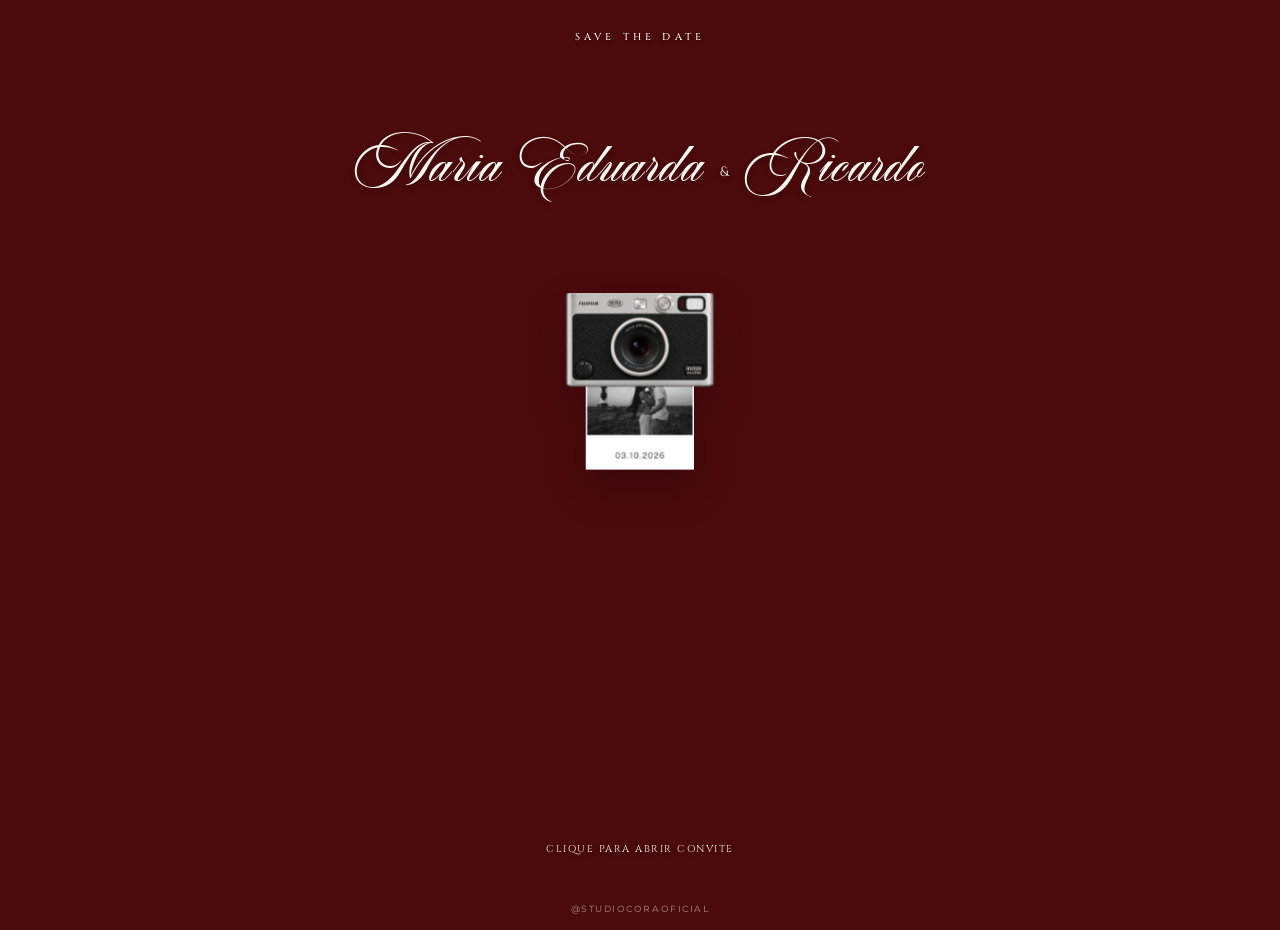
<file: index.html>
<!doctype html>
<html lang="pt-BR">
  <head>
    <meta charset="UTF-8" />
    <meta name="viewport" content="width=device-width, initial-scale=1.0, viewport-fit=cover" />
    <meta name="theme-color" content="#60010C" />
    <meta name="description" content="Jantar de Noivado de Maria Eduarda e Ricardo" />
    <meta property="og:type" content="website" />
    <meta property="og:title" content="Jantar de Noivado - Maria Eduarda e Ricardo" />
    <meta property="og:description" content="Clique para abrir o convite" />
    <meta property="og:image" content="assets/link-cover.jpg" />
    <meta property="og:image:width" content="1024" />
    <meta property="og:image:height" content="768" />
    <meta name="twitter:card" content="summary_large_image" />
    <meta name="twitter:title" content="Jantar de Noivado - Maria Eduarda e Ricardo" />
    <meta name="twitter:description" content="Clique para abrir o convite" />
    <meta name="twitter:image" content="assets/link-cover.jpg" />
    <title>Save the date · Maria Eduarda &amp; Ricardo</title>
    <link rel="preconnect" href="https://fonts.googleapis.com" />
    <link rel="preconnect" href="https://fonts.gstatic.com" crossorigin />
    <link href="https://fonts.googleapis.com/css2?family=Cinzel:wght@400;500;600&family=Montserrat:wght@400;500&display=swap" rel="stylesheet" />
    <link rel="stylesheet" href="style.css" />
  </head>
  <body>
    <main class="invitation" id="invitation" aria-label="Save the date de Maria Eduarda e Ricardo">
      <section class="cover" id="cover" aria-label="Capa do convite">
        <div class="cover__glow" aria-hidden="true"></div>
        <p class="eyebrow">save the date</p>
        <h1 class="names names--cover">Maria Eduarda <span>&amp;</span> Ricardo</h1>
        <div class="machine" aria-hidden="true">
          <img class="frame-animation" src="assets/frame-animation.svg" alt="" loading="eager" fetchpriority="high" />
        </div>
        <button class="open-button" id="openButton" type="button" aria-label="Clique para abrir convite">clique para abrir convite</button>
      </section>
      <section class="details" id="details" aria-label="Detalhes do jantar de noivado">
        <div class="paperwork">
          <article class="save-card">
            <p class="save-card__tiny">JANTAR DE NOIVADO</p>
            <img src="assets/main-couple.png" alt="Maria Eduarda e Ricardo" />
            <div class="save-card__title"><span>SAVE</span> <small>THE</small> <span>DATE</span></div>
            <p class="save-card__names">MARIA EDUARDA &amp; RICARDO</p>
          </article>
          <article class="letter-card">
            <p class="letter-card__cinzel">convidamos vocês para nosso</p>
            <p class="letter-card__script">Jantar de Noivado</p>
            <p class="letter-card__date">03 de outubro de 2026 às 20h</p>
            <address class="letter-card__address">
              Residencial Torre Del Greco <br>
              Rua Industrial Leopoldo Schmalz, 50<br />
              Sete de Setembro<br />
              Gaspar, SC
            </address>
            <a class="directions-button" href="https://www.google.com/maps/dir/?api=1&amp;destination=R.%20Industrial%20L.%20Schmalz%2C%2050%20-%20Sete%20de%20Setembro%2C%20Gaspar%20-%20SC%2C%2089114-742" target="_blank" rel="noopener">como chegar</a>
            <p class="letter-card__rsvp">confirmar presença até <br> 03 de setembro</p>
          </article>
          <img class="detail-strip" src="assets/photobooth.png" alt="Fotos de Maria Eduarda e Ricardo" />
          
          <img class="envelope" src="assets/envelope.png" alt="Envelope do convite" />
        </div>
      </section>
    </main>
    <footer class="site-credit" aria-label="Instagram do Studio Cora">
      <a href="https://www.instagram.com/studiocoraoficial/" target="_blank" rel="noopener">@STUDIOCORAOFICIAL</a>
    </footer>
    <script src="script.js"></script>
  </body>
</html>
</file>
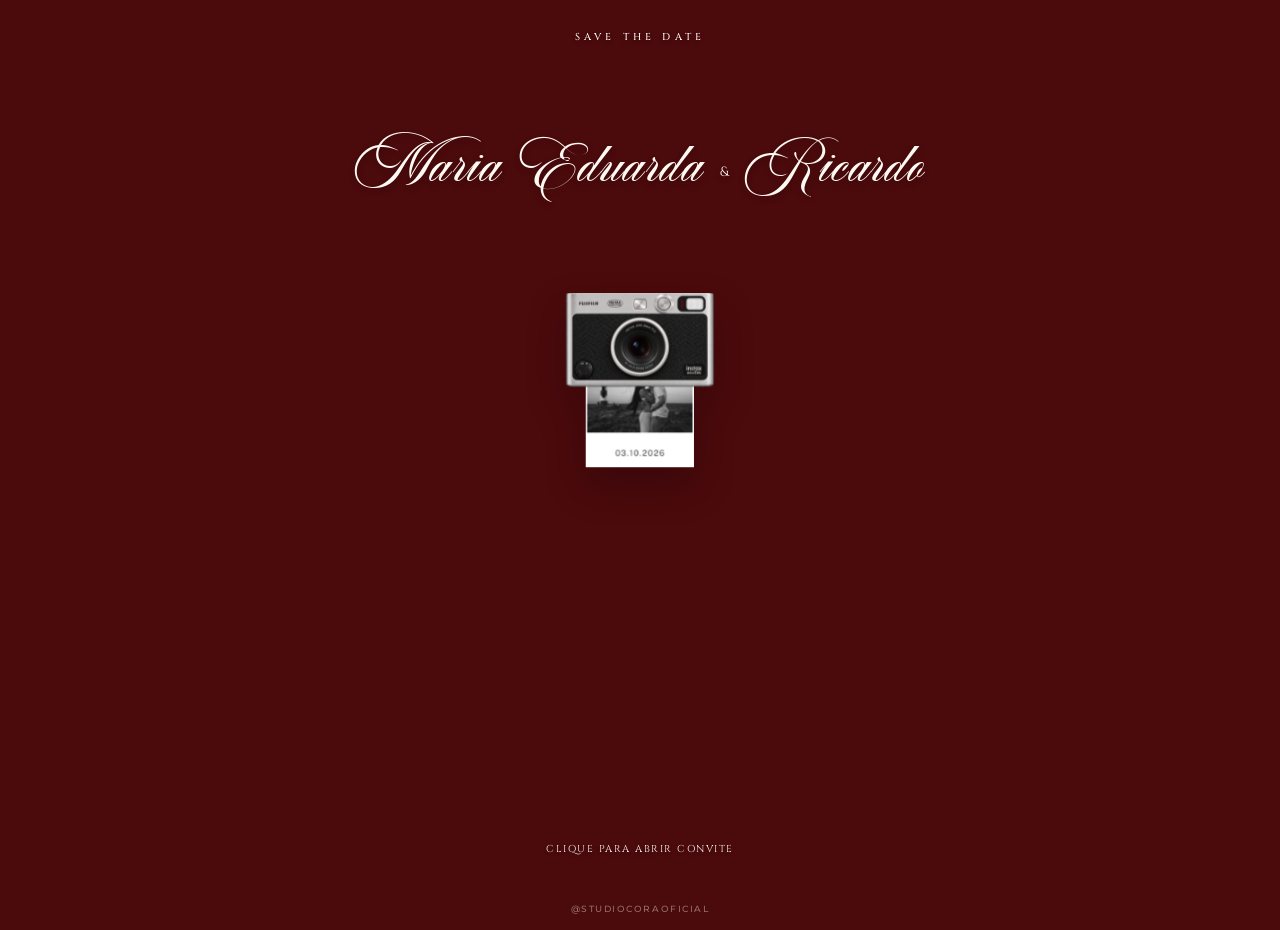
<file: convite-mr/index.html>
<!doctype html>
<html lang="pt-BR">
  <head>
    <meta charset="UTF-8" />
    <meta name="viewport" content="width=device-width, initial-scale=1.0, viewport-fit=cover" />
    <meta name="theme-color" content="#60010C" />
    <meta name="description" content="Jantar de Noivado de Maria Eduarda e Ricardo" />
    <meta property="og:type" content="website" />
    <meta property="og:title" content="Jantar de Noivado - Maria Eduarda e Ricardo" />
    <meta property="og:description" content="Clique para abrir o convite" />
    <meta property="og:image" content="assets/link-cover.jpg" />
    <meta property="og:image:width" content="1024" />
    <meta property="og:image:height" content="768" />
    <meta name="twitter:card" content="summary_large_image" />
    <meta name="twitter:title" content="Jantar de Noivado - Maria Eduarda e Ricardo" />
    <meta name="twitter:description" content="Clique para abrir o convite" />
    <meta name="twitter:image" content="assets/link-cover.jpg" />
    <title>Save the date · Maria Eduarda &amp; Ricardo</title>
    <base href="../" />
    <link rel="preconnect" href="https://fonts.googleapis.com" />
    <link rel="preconnect" href="https://fonts.gstatic.com" crossorigin />
    <link href="https://fonts.googleapis.com/css2?family=Cinzel:wght@400;500;600&family=Montserrat:wght@400;500&display=swap" rel="stylesheet" />
    <link rel="stylesheet" href="style.css" />
  </head>
  <body>
    <main class="invitation" id="invitation" aria-label="Save the date de Maria Eduarda e Ricardo">
      <section class="cover" id="cover" aria-label="Capa do convite">
        <div class="cover__glow" aria-hidden="true"></div>
        <p class="eyebrow">save the date</p>
        <h1 class="names names--cover">Maria Eduarda <span>&amp;</span> Ricardo</h1>
        <div class="machine" aria-hidden="true">
          <img class="frame-animation" src="assets/frame-animation.svg" alt="" loading="eager" fetchpriority="high" />
        </div>
        <button class="open-button" id="openButton" type="button" aria-label="Clique para abrir convite">clique para abrir convite</button>
      </section>
      <section class="details" id="details" aria-label="Detalhes do jantar de noivado">
        <div class="paperwork">
          <article class="save-card">
            <p class="save-card__tiny">JANTAR DE NOIVADO</p>
            <img src="assets/main-couple.png" alt="Maria Eduarda e Ricardo" />
            <div class="save-card__title"><span>SAVE</span> <small>THE</small> <span>DATE</span></div>
            <p class="save-card__names">MARIA EDUARDA &amp; RICARDO</p>
          </article>
          <article class="letter-card">
            <p class="letter-card__cinzel">convidamos vocês para nosso</p>
            <p class="letter-card__script">Jantar de Noivado</p>
            <p class="letter-card__date">03 de outubro de 2026 às 20h</p>
            <address class="letter-card__address">
              Residencial Torre Del Greco <br>
              Rua Industrial Leopoldo Schmalz, 50<br />
              Sete de Setembro<br />
              Gaspar, SC
            </address>
            <a class="directions-button" href="https://www.google.com/maps/dir/?api=1&amp;destination=R.%20Industrial%20L.%20Schmalz%2C%2050%20-%20Sete%20de%20Setembro%2C%20Gaspar%20-%20SC%2C%2089114-742" target="_blank" rel="noopener">como chegar</a>
            <p class="letter-card__rsvp">DRESS CODE: <b>ALL BLACK</b></p>
          </article>
          <img class="detail-strip" src="assets/photobooth.png" alt="Fotos de Maria Eduarda e Ricardo" />
          
          <img class="envelope" src="assets/envelope.png" alt="Envelope do convite" />
        </div>
      </section>
    </main>
    <footer class="site-credit" aria-label="Instagram do Studio Cora">
      <a href="https://www.instagram.com/studiocoraoficial/" target="_blank" rel="noopener">@STUDIOCORAOFICIAL</a>
    </footer>
    <script src="script.js"></script>
  </body>
</html>
</file>
<file: style.css>
@font-face {
  font-family: "Aston Script";
  src: url("assets/fonts/Aston%20Script.ttf") format("truetype");
  font-weight: 400;
  font-style: normal;
  font-display: swap;
}

:root {
  --wine: #4b0a0c;
  --wine-dark: #3f0709;
  --cream: #fff9f3;
  --gold: #d7ae66;
  --script: "Aston Script", "Brittany Signature", "Segoe Script", cursive;
  --serif: "Cinzel", Georgia, serif;
  --sans: "Montserrat", Arial, sans-serif;
}

* {
  box-sizing: border-box;
}

html,
body {
  min-height: 100%;
}

body {
  margin: 0;
  color: var(--cream);
  background: var(--wine);
  font-family: var(--serif);
  overflow-x: hidden;
  overflow-y: auto;
}

button {
  font: inherit;
}

.invitation {
  position: relative;
  min-height: 100svh;
  overflow: hidden;
  background: var(--wine);
}

.invitation.is-open {
  overflow: visible;
}

.site-credit {
  display: flex;
  align-items: center;
  justify-content: center;
  padding: 4px 20px max(14px, env(safe-area-inset-bottom));
  background: var(--wine);
}

.invitation.is-open + .site-credit {
  margin-top: clamp(68px, 12svh, 128px);
}

.site-credit a {
  color: rgba(255, 249, 243, .42);
  font-family: var(--sans);
  font-size: clamp(7px, 1.35vw, 8.5px);
  font-weight: 500;
  letter-spacing: .18em;
  line-height: 1.4;
  text-align: center;
  text-decoration: none;
}

.cover,
.details {
  position: absolute;
  inset: 0;
  display: flex;
  flex-direction: column;
  align-items: center;
  text-align: center;
  padding: max(3vh, 22px) 18px 18px;
  transition: opacity .8s ease, transform .8s ease, visibility .8s;
}

.cover {
  z-index: 2;
  justify-content: space-between;
}

.details {
  z-index: 1;
  justify-content: center;
  opacity: 0;
  visibility: hidden;
  transform: scale(1.035);
  overflow: hidden;
  padding-left: 10px;
  padding-right: 10px;
}

.invitation.is-open .cover {
  opacity: 0;
  visibility: hidden;
  transform: scale(.97);
}

.invitation.is-open .details {
  opacity: 1;
  visibility: visible;
  transform: scale(1);
}

.cover__glow {
  position: absolute;
  width: 90vw;
  height: 90vw;
  max-width: 430px;
  max-height: 430px;
  top: 30%;
  left: 50%;
  transform: translate(-50%, -50%);
  display: none;
}

.eyebrow {
  position: relative;
  margin-top: 24px;
  letter-spacing: .42em;
  text-transform: uppercase;
  font-size: 10px;
  font-weight: 500;
  opacity: .88;
  text-shadow: 0 2px 4px rgba(20, 0, 3, .32);
}

.names {
  position: relative;
  margin: 0;
  font-family: var(--script);
  font-weight: 400;
  line-height: .9;
  letter-spacing: .01em;
  text-shadow: 0 3px 6px rgba(20, 0, 3, .28);
}

.names span {
  font-family: var(--serif);
  font-size: .35em;
  vertical-align: middle;
  margin: 0 .09em;
}

.names--cover {
  width: 100%;
  font-size: clamp(21px, 4vw, 66px);
  margin-top: -18px;
  white-space: nowrap;
}

.machine {
  position: relative;
  width: min(84vw, 465px, 45svh);
  aspect-ratio: 1047 / 1625;
  margin: -6px 0 0;
}

.frame-animation {
  display: block;
  width: 100%;
  height: 100%;
  object-fit: contain;
  image-rendering: auto;
  filter: drop-shadow(0 18px 18px rgba(18, 0, 4, .28));
  opacity: 1;
}

@keyframes print {

  0%,
  16% {
    transform: translate(-50%, -112%);
    opacity: 0;
  }

  26% {
    transform: translate(-50%, -76%);
    opacity: 1;
  }

  38% {
    transform: translate(-50%, -76%);
    opacity: 1;
  }

  50% {
    transform: translate(-50%, 10%);
    opacity: 1;
  }

  62% {
    transform: translate(-50%, 10%);
    opacity: 1;
  }

  78% {
    transform: translate(-50%, 120%);
    opacity: 1;
  }

  90%,
  100% {
    transform: translate(-50%, 132%);
    opacity: 0;
  }
}

.open-button,
.back-button {
  position: relative;
  color: var(--cream);
  background: transparent;
  border: 0;
  cursor: pointer;
}

.open-button {
  display: flex;
  align-items: center;
  padding: 12px 20px 4px;
  text-transform: uppercase;
  letter-spacing: .15em;
  font-size: 10px;
  text-shadow: 0 2px 4px rgba(20, 0, 3, .32);
}

.paperwork {
  position: relative;
  width: min(94vw, 440px);
  height: min(88vh, 650px);
  min-height: 560px;
}

.save-card,
.letter-card {
  position: absolute;
  color: #252022;
  background: #f8f3ec;
  box-shadow: 0 14px 20px rgba(27, 0, 3, .32);
}

.save-card {
  --rotation: -7deg;
  z-index: 3;
  top: 3%;
  width: 88%;
  aspect-ratio: 1.42;
  padding: 2% 2% 4%;
  opacity: 0;
}

.save-card img {
  display: block;
  width: 100%;
  height: 80%;
  object-fit: cover;
  object-position: center;
  filter: grayscale(1) contrast(.98);
}

.save-card__tiny {
  margin: 0 0 3%;
  font-size: clamp(5px, 1.5vw, 8px);
  letter-spacing: .12em;
  text-align: center;
}

.save-card__title {
  position: absolute;
  top: 39%;
  left: 8%;
  right: 8%;
  display: flex;
  align-items: baseline;
  justify-content: center;
  color: #fbf7f0;
  font-family: Georgia, serif;
  font-size: clamp(22px, 7vw, 36px);
  letter-spacing: -.06em;
  text-shadow: none;
}

.save-card__title small {
  font-size: .3em;
  margin-right: 4px;
  margin-left: 8px;
  letter-spacing: .12em;
}

.save-card__names {
  margin: 3% 0 0;
  font-size: clamp(6px, 1.7vw, 9px);
  letter-spacing: .14em;
  text-align: center;
}

.letter-card {
  --rotation: 5deg;
  z-index: 2;
  top: 33%;
  left: 11%;
  width: 98%;
  min-height: 320px;
  padding: 8% 8% 6%;
  transform: rotate(5deg);
  opacity: 0;
  background-color: #f6f0e6;
  background-image:
    radial-gradient(circle at 18% 22%, rgba(255, 255, 255, .42) 0 1px, transparent 1.5px),
    radial-gradient(circle at 74% 68%, rgba(151, 126, 101, .08) 0 1px, transparent 1.6px),
    radial-gradient(ellipse at 50% 0%, rgba(255, 255, 255, .32), transparent 62%),
    linear-gradient(112deg, rgba(126, 101, 77, .035), transparent 28%, rgba(255, 255, 255, .18) 64%, rgba(126, 101, 77, .025));
  background-size: 17px 19px, 23px 25px, 100% 100%, 100% 100%;
}

.letter-card__cinzel {
  margin: 34px 0 0;
  font-family: var(--serif);
  font-size: clamp(9px, 2.8vw, 15px);
  letter-spacing: -.045em;
  text-align: center;
}

.letter-card__script {
  margin: 16px 0 16px;
  color: #843c48;
  font-family: var(--script);
  line-height: 1.05;
  text-align: center;
  white-space: nowrap;
}

.letter-card__date {
  margin: 12px 0 0;
  font-family: var(--serif);
  font-size: clamp(10px, 2.7vw, 18px);
  font-weight: 700;
  letter-spacing: -.025em;
  line-height: 1.3;
  text-align: center;
}

.letter-card__date span,
.letter-card__date small {
  display: block;
  font-size: .9em;
  letter-spacing: -.015em;
}

.letter-card__date small {
  margin-top: 3px;
  text-transform: lowercase;
}

.letter-card__address {
  margin: 11px 0 0;
  font-family: var(--serif);
  font-size: clamp(6px, 1.65vw, 9px);
  font-style: normal;
  font-weight: 500;
  letter-spacing: .025em;
  line-height: 1.45;
  text-align: center;
  text-transform: uppercase;
}

.directions-button {
  display: inline-flex;
  align-items: center;
  justify-content: center;
  margin-top: 11px;
  padding: 6px 15px 5px;
  color: #843c48;
  border: 1px solid rgba(132, 60, 72, .78);
  border-radius: 3px;
  background: transparent;
  font-family: var(--serif);
  font-size: clamp(7px, 1.9vw, 10px);
  font-weight: 600;
  letter-spacing: .14em;
  line-height: 1;
  text-decoration: none;
  text-transform: uppercase;
}

.letter-card__rsvp {
  margin: 10px 0 0;
  color: rgba(37, 32, 34, .75);
  font-family: var(--serif);
  font-size: clamp(7px, 1.9vw, 10px);
  font-weight: 500;
  letter-spacing: .04em;
  line-height: 1.35;
  text-align: center;
  text-transform: lowercase;
}

.detail-strip {
  --rotation: 8deg;
  position: absolute;
  z-index: 4;
  left: 75%;
  top: 55%;
  width: 30%;
  filter: grayscale(1) contrast(.96) drop-shadow(0 12px 8px rgba(27, 0, 3, .55));
  transform: rotate(8deg);
  opacity: 0;
}

.envelope {
  position: absolute;
  z-index: 1;
  left: 2%;
  top: 55%;
  width: 92%;
  filter: sepia(.16) saturate(1.08) hue-rotate(342deg) drop-shadow(0 13px 9px rgba(27, 0, 3, .42));
  transform: rotate(-4deg);
  opacity: 0;
}

.heart-charm {
  --rotation: 16deg;
  position: absolute;
  z-index: 5;
  right: 1%;
  top: 36%;
  width: 82px;
  height: 82px;
  transform: rotate(16deg);
  filter: drop-shadow(0 8px 5px rgba(20, 0, 3, .5));
  opacity: 0;
}

.heart-charm span {
  display: grid;
  place-items: center;
  height: 100%;
  color: #d7d6d0;
  font-size: 65px;
  line-height: 1;
  -webkit-text-stroke: 2px #d7d6d0;
}

.detail-date {
  position: absolute;
  z-index: 6;
  top: 76%;
  left: 0;
  right: 0;
  margin: 25px 20px;
  color: #fff;
  font-family: var(--script);
  letter-spacing: .01em;
  text-align: center;
  opacity: 0;
}

@keyframes cardIn {
  from {
    opacity: 0;
    transform: translateY(24px) rotate(var(--rotation, 0deg));
  }

  to {
    opacity: 1;
    transform: translateY(0) rotate(var(--rotation, 0deg));
  }
}

.invitation.is-open .save-card {
  animation: cardIn .85s .15s both;
}

.invitation.is-open .letter-card {
  animation: cardIn .85s .45s both;
}

.invitation.is-open .detail-strip {
  animation: cardIn .85s .75s both;
}

.invitation.is-open .envelope {
  animation: cardIn .85s .9s both;
}

.invitation.is-open .heart-charm {
  animation: cardIn .85s 1s both;
}

.invitation.is-open .detail-date {
  --rotation: 0deg;
  animation: cardIn .85s 1.25s both;
}

@keyframes fadeUp {
  from {
    opacity: 0;
    transform: translateY(13px);
  }

  to {
    opacity: 1;
    transform: translateY(0);
  }
}

.cover>.eyebrow {
  animation: fadeUp 1s .2s both;
}

.cover>.names--cover {
  animation: fadeUp 1s .65s both;
}

.cover>.machine {
  animation: fadeUp 1.15s 0s both;
}

.cover>.open-button {
  animation: fadeUp 1s 1.65s both;
}

@media (min-width: 600px) {

  .cover,
  .details {
    padding-top: 30px;
    padding-bottom: 36px;
  }

  .eyebrow {
    margin-top: 0;
  }

  .names--cover {
    font-size: clamp(24px, 3vw, 54px);
    margin-top: 12px;
  }

  .machine {
    width: 292px;
    height: 453px;
    flex: 0 0 453px;
    margin-top: 24px;
  }

  .open-button {
    margin-bottom: 4px;
  }

  .paperwork {
    width: min(82vw, 760px);
    height: min(82vh, 620px);
    min-height: 0;
  }

  .save-card {
    top: 4%;
    left: 4%;
    right: auto;
    width: 48.6%;
  }

  .letter-card {
    top: 38%;
    left: 29%;
    width: 48%;
    min-height: 270px;
    padding: 5% 6% 5%;
  }

  .letter-card__cinzel {
    margin-top: 24px;
  }

  .letter-card__date {
    font-size: clamp(10px, 1.65vw, 14px);
  }

  .detail-strip {
    left: 74%;
    top: 30%;
    width: 18%;
  }

  .envelope {
    left: 15%;
    top: 57%;
    width: 44%;
  }
}

@media (max-width: 599px) {
  .names--cover {
    margin-top: 20px;
    font-size: clamp(24px, 2.6vw, 30px);
  }

  .machine {
    margin-top: 45px;
  }

  .save-card {
    top: -5%;
    left: -3%;
  }

  .paperwork {
    width: min(94vw, 440px);
    height: 86svh;
    min-height: 0;
  }

  .letter-card {
    left: 8%;
    min-height: 315px;
    padding-top: 7%;
  }

  .letter-card__script {
    font-size: clamp(17px, 6.5vw, 20px);
  }

  .directions-button {
    padding: 5px 11px 4px;
    font-size: clamp(6px, 1.6vw, 8px);
    letter-spacing: .1em;
  }

  .detail-strip {
    left: 79%;
  }

  .envelope {
    left: -2%;
  }

  .detail-date {
    left: 9%;
    right: 10%;
    font-size: clamp(13px, 4vw, 34px);
    text-align: left;
  }
}

@media (prefers-reduced-motion: reduce) {

  *,
  *::before,
  *::after {
    animation-duration: .01ms !important;
    animation-iteration-count: 1 !important;
    transition-duration: .01ms !important;
  }
}
</file>
